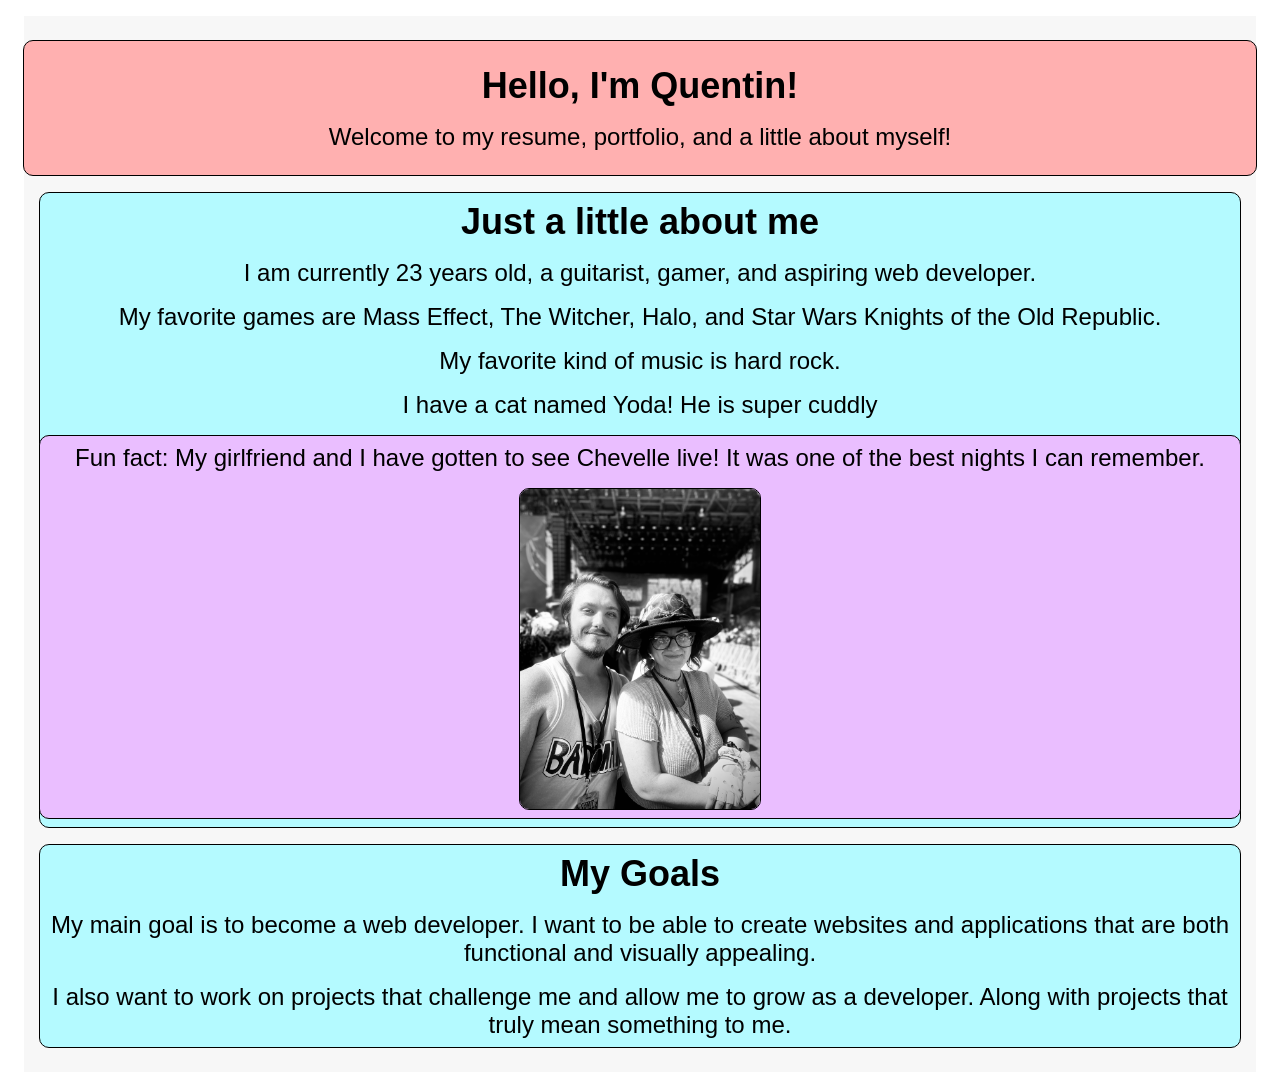
<file: index.html>
<!DOCTYPE html>
<html lang="en">
    <head>
        <meta charset="UTF-8" />
        <meta name="viewport" content="width=device-width, initial-scale=1.0" />
        <title>Resume Template</title>
        <link rel="stylesheet" href="CSS/index.css">
    </head>
 
    <body>
        <main class="main-cain">

        <section class="intropool">

            <h1>Hello, I'm Quentin!</h1>
            
            <p>Welcome to my resume, portfolio, and a little about myself!</p>

        </section>

            <article class="about-me">

             <h2>Just a little about me</h2>

             <p>I am currently 23 years old, a guitarist, gamer, and aspiring web developer.</p>
             <p>My favorite games are Mass Effect, The Witcher, Halo, and Star Wars Knights of the Old Republic.</p>
             <p>My favorite kind of music is hard rock.</p>
             <p>I have a cat named Yoda! He is super cuddly</p>

            <aside class="interjection">

                <p>Fun fact: My girlfriend and I have gotten to see Chevelle live! It was one of the best nights I can remember.</p>
                <img src="IMG_4854.JPG" alt="Chevelle Live" class="chevelle-pic">

            </aside>

            </article>

            <section class="goals">

                <h2>My Goals</h2>
                <p>My main goal is to become a web developer. I want to be able to create websites and applications that are both functional and visually appealing.</p>
                <p> I also want to work on projects that challenge me and allow me to grow as a developer. Along with projects that truly mean something to me.</p>

            </section>




    
        </main>
    </body>
</html>
</file>
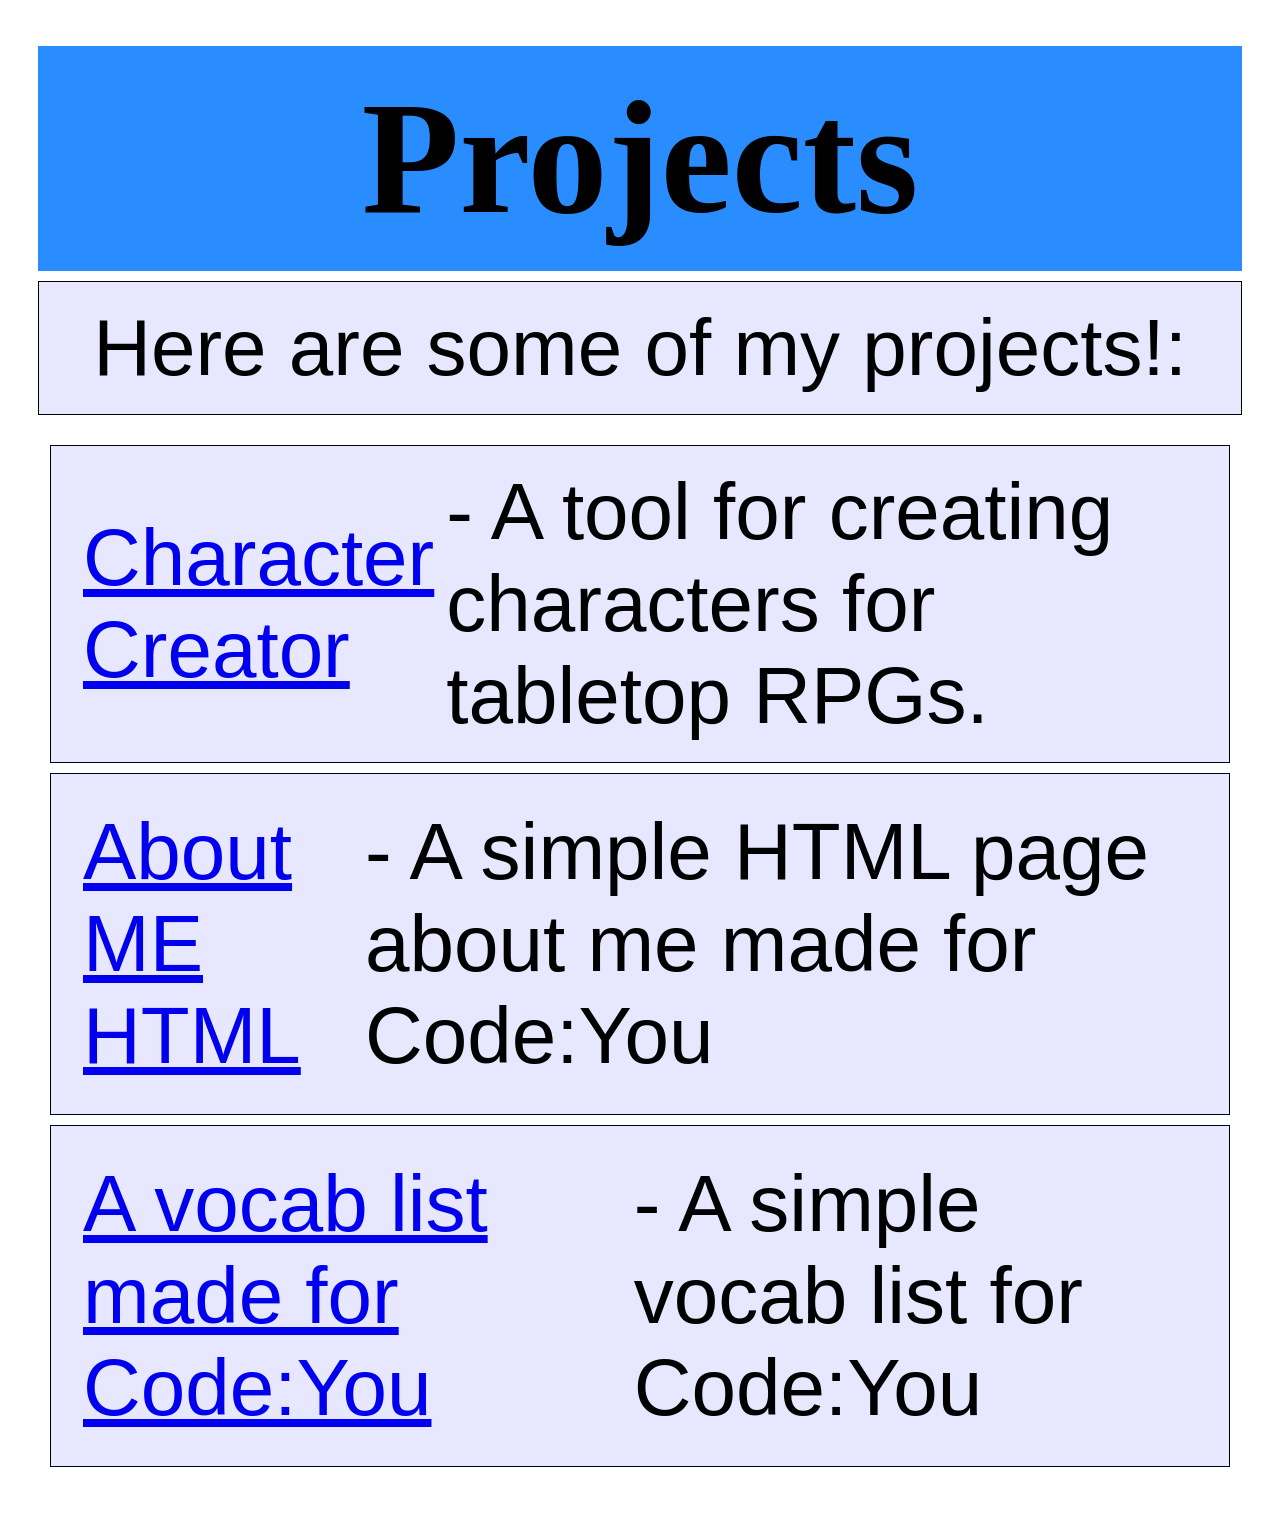
<file: projects.html>
<!DOCTYPE html>
<html lang="en">
<head>
    <meta charset="UTF-8">
    <meta name="viewport" content="width=device-width, initial-scale=1.0">
    <title>Projects</title>
    <link rel="stylesheet" href="CSS/projects.css">
</head>
        
    <body>
        <main>
    <h1 class = "Projects">Projects</h1>

    <p class = "intro">Here are some of my projects!:</p>

    <ul>
        <li class = "character"><a href="https://github.com/Quenskelia/Character_Creator">Character Creator</a> - A tool for creating characters for tabletop RPGs.</li>
        <li class = "aboutme"><a href="https://github.com/Quenskelia/About-Me-HTML">About ME HTML</a> - A simple HTML page about me made for Code:You</li>
        <li class = "vocab"><a href="https://github.com/Quenskelia/webdev-task-wk1-and-wk2">A vocab list made for Code:You</a> - A simple vocab list for Code:You</li>





</main>

    
    </body>
</html>
</file>
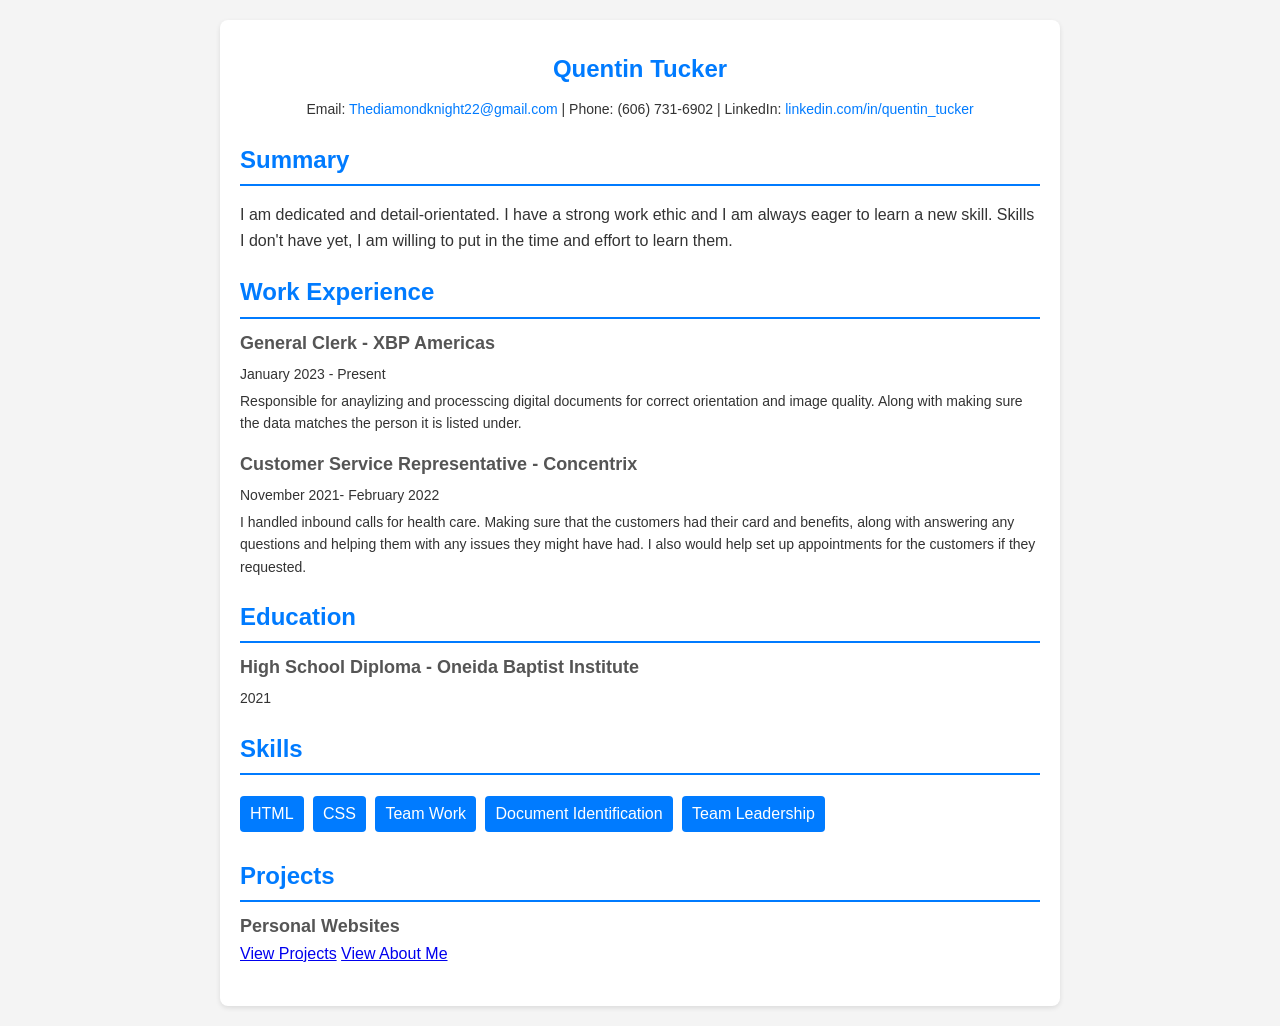
<file: resume.html>
<!DOCTYPE html>
<html lang="en">
    <head>
        <meta charset="UTF-8" />
        <meta name="viewport" content="width=device-width, initial-scale=1.0" />
        <title>Resume Template</title>
        <link rel="stylesheet" href="CSS/resume.css">
    </head>
 
    <body>
        <main class="container">
            <section class="header">
                <h1>Quentin Tucker</h1>
                <p class="contact">
                    Email:
                    <a href="mailto:Thediamondknight22@gmail.com"
                        >Thediamondknight22@gmail.com</a
                    >
                    | Phone: (606) 731-6902 | LinkedIn:
                    <a href="#">linkedin.com/in/quentin_tucker</a>
                </p>
            </section>
            <section class="section">
                <h2>Summary</h2>
                <p>
                    I am dedicated and detail-orientated. I have a strong work ethic and I am always eager to learn a new skill. Skills I don't have yet, I am willing to put in the time and effort to learn them.
                </p>
            </section>
            <section class="section">
                <h2>Work Experience</h2>
                <div class="item">
                    <h3>General Clerk - XBP Americas</h3>
                    <p>January 2023 - Present</p>
                    <p>
                        Responsible for anaylizing and processcing digital documents for correct orientation and image quality. Along with making sure the data matches the person it is listed under. 
                    </p>
                </div>
                <div class="item">
                    <h3>Customer Service Representative - Concentrix</h3>
                    <p>November 2021- February 2022</p>
                    <p>
                        I handled inbound calls for health care. Making sure that the customers had their card and benefits, along with answering any questions and helping them with any issues they might have had. I also would help set up appointments for the customers if they requested.
                    </p>
                </div>
            </section>
            <div class="section">
                <h2>Education</h2>
                <div class="item">
                    <h3>High School Diploma - Oneida Baptist Institute</h3>
                    <p>2021</p>
                </div>
                
            </section>
            <section class="section">
                <h2>Skills</h2>
                <div class="skills">
                    <ul>
                        <li>HTML</li>
                        <li>CSS</li>
                        <li>Team Work</li>
                        <li>Document Identification</li>
                        <li>Team Leadership</li>
                    </ul>
                </div>
            </section>
            <section class="section">
                <h2>Projects</h2>
                <div class="item">
                    <h3>Personal Websites</h3>
                    <a href="projects.html">View Projects</a>
                    <a href="index.html">View About Me</a>
                </div>
            </section>
        </main>
    </body>
</html>
</file>
<file: CSS/index.css>
*{
    margin: .5rem;
}

.main-cain{
    display: flex;
    flex-direction: column;
    align-items: center;
    justify-content: center;
    min-height: 100vh;
    font-family: 'Segoe UI', Tahoma, Geneva, Verdana, sans-serif;
    background-color: rgb(247, 247, 247);
    padding: 1rem;

}

.intropool{
    display: flex;
    flex-direction: column;
    align-items: center;
    justify-content: center;
    width: 100%;
    background-color: #ffb0b0;
    border-radius: 10px;
    border: 1px solid #000;
    font-size: 1.5rem;
    text-align: center;
    padding: 1rem;

}

.about-me{
    display: flex;
    flex-direction: column;
    align-items: center;
    justify-content: center;
    width: 100%;
    background-color: #b4faff;
    border-radius: 10px;
    border: 1px solid #000;
    font-size: 1.5rem;
    text-align: center;
}

.interjection{
    display: flex;
    flex-direction: column;
    align-items: center;
    justify-content: center;
    width: 100%;
    background-color: #eabeff;
    border-radius: 10px;
    border: 1px solid #000;
    font-size: 1.5rem;
    text-align: center;
}

.chevelle-pic{
    width: 20%;
    height: auto;
    border-radius: 10px;
    border: solid 1px #000;
    background-color: #fff;
}

.goals{
    display: flex;
    flex-direction: column;
    align-items: center;
    justify-content: center;
    width: 100%;
    background-color: #b4faff;
    border-radius: 10px;
    border: 1px solid #000;
    font-size: 1.5rem;
    text-align: center;
}

@media (max-width: 780px) {
    .chevelle-pic{
        width: 50%;
    }
    .main-cain{
        padding: 0.5rem;
    }
    .about-me, .intropool, .interjection, .goals{
        font-size: 1rem;
    }
}
</file>
<file: CSS/projects.css>
*{
    margin: 2px;
    padding: 10px;
    box-sizing: border-box;
}
.Projects{
    display: flex;
    flex-direction: column;
    align-items: center;
    padding: 20px;
    font-size: 10em;
    background-color: rgb(41, 141, 255);
    margin-top: 10px;
    margin-bottom: 10px;
}
.intro{
    display: flex;
    flex-direction: column;
    align-items: center;
    padding: 20px;
    font-size: 5rem;
    background-color: rgba(80, 80, 255, 0.137);
    margin-top: 10px;
    margin-bottom: 10px;
    font-family: 'Franklin Gothic Medium', 'Arial Narrow', Arial, sans-serif;
    border: 1px solid black;
}
.character{
    display: flex;
    flex-direction: row;
    align-items: center;
    padding: 20px;
    font-size: 5rem;
    background-color: rgba(80, 80, 255, 0.137);
    margin-top: 10px;
    margin-bottom: 10px;
    font-family: 'Lucida Sans', 'Lucida Sans Regular', 'Lucida Grande', 'Lucida Sans Unicode', Geneva, Verdana, sans-serif;
    border: 1px solid black;
}

.aboutme{
    display: flex;
    flex-direction: row;
    align-items: center;
    padding: 20px;
    font-size: 5rem;
    background-color: rgba(80, 80, 255, 0.137);
    margin-top: 10px;
    margin-bottom: 10px;
    font-family: 'Lucida Sans', 'Lucida Sans Regular', 'Lucida Grande', 'Lucida Sans Unicode', Geneva, Verdana, sans-serif;
    border: 1px solid black;
}

.vocab{
    display: flex;
    flex-direction: row;
    align-items: center;
    padding: 20px;
    font-size: 5rem;
    background-color: rgba(80, 80, 255, 0.137);
    margin-top: 10px;
    margin-bottom: 10px;
    font-family: 'Lucida Sans', 'Lucida Sans Regular', 'Lucida Grande', 'Lucida Sans Unicode', Geneva, Verdana, sans-serif;
    border: 1px solid black;
}
@media (max-width: 780px) {
    .Projects, .intro, .character, .aboutme, .vocab {
        font-size: 3rem;
        flex: auto;
    }
}
</file>
<file: CSS/resume.css>
body {
            font-family: Arial, sans-serif;
            line-height: 1.6;
            margin: 0;
            padding: 0;
            color: #333;
            background-color: #f4f4f4;
        }
        .container {
            max-width: 800px;
            margin: 20px auto;
            padding: 20px;
            background: #fff;
            border-radius: 8px;
            box-shadow: 0 2px 5px rgba(0, 0, 0, 0.1);
        }
        h1,
        h2 {
            color: #007bff;
        }
        .header {
            text-align: center;
        }
        .header h1 {
            margin: 10px 0;
        }
        .contact {
            margin: 10px 0;
            font-size: 14px;
        }
        .contact a {
            color: #007bff;
            text-decoration: none;
        }
        .section {
            margin: 20px 0;
        }
        .section h2 {
            margin-bottom: 10px;
            border-bottom: 2px solid #007bff;
            padding-bottom: 5px;
        }
        .item {
            margin-bottom: 15px;
        }
        .item h3 {
            margin: 0;
            font-size: 18px;
            color: #555;
        }
        .item p {
            margin: 5px 0;
            font-size: 14px;
        }
        .skills ul {
            list-style: none;
            padding: 0;
        }
        .skills ul li {
            display: inline-block;
            background: #007bff;
            color: #fff;
            padding: 5px 10px;
            margin: 5px 5px 5px 0;
            border-radius: 4px;
        }
</file>
